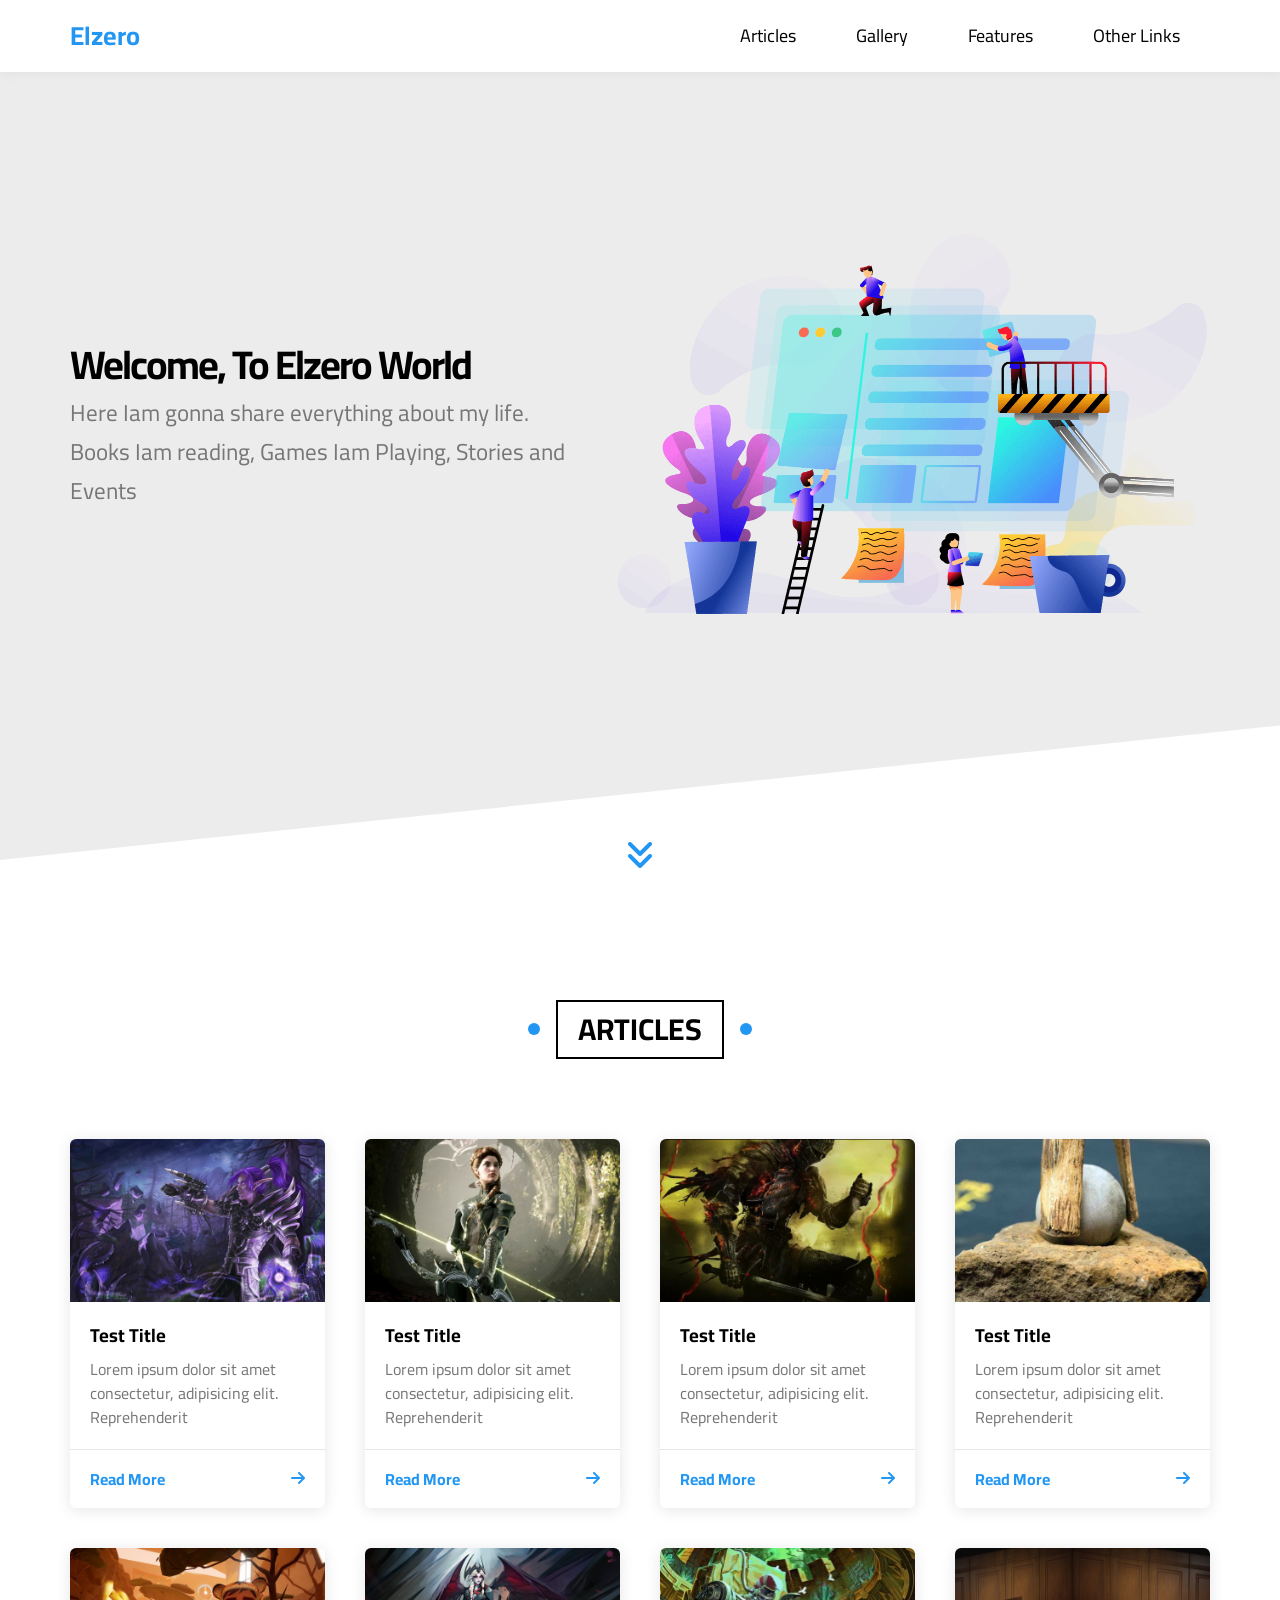
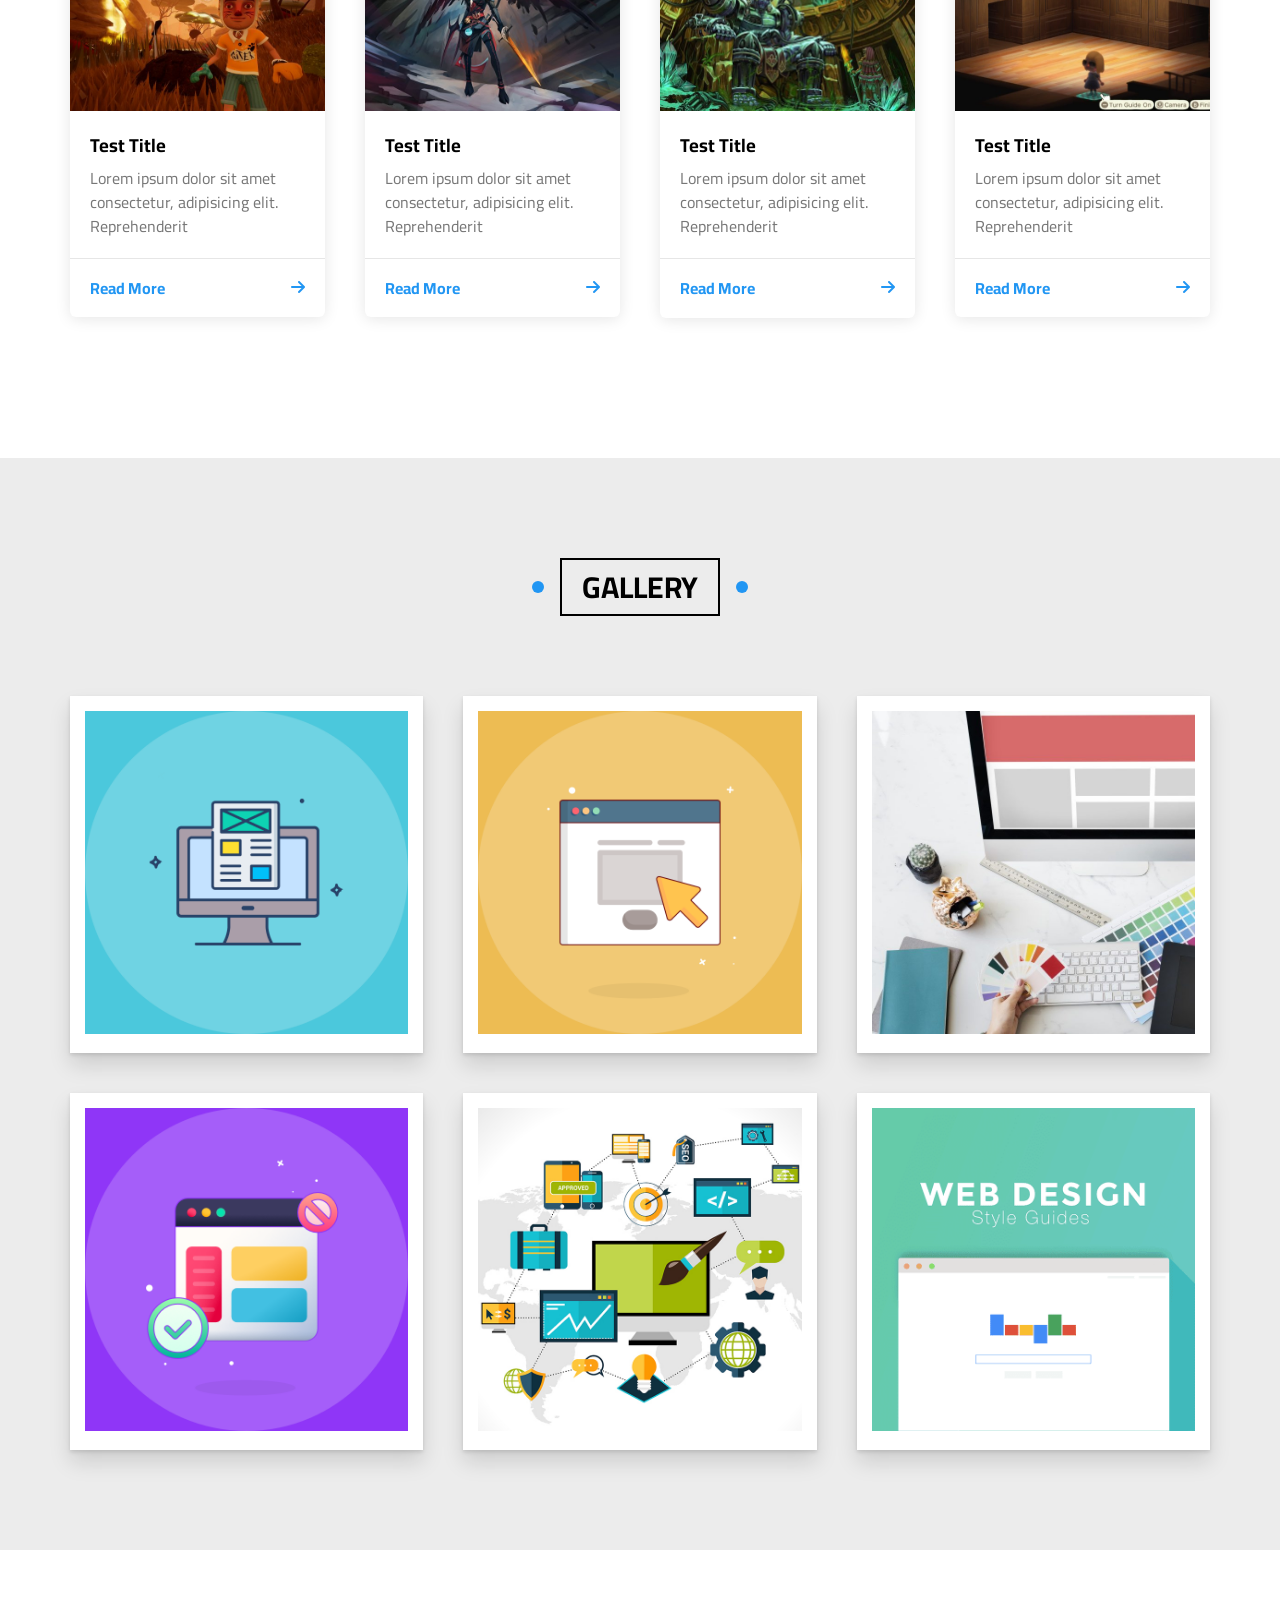
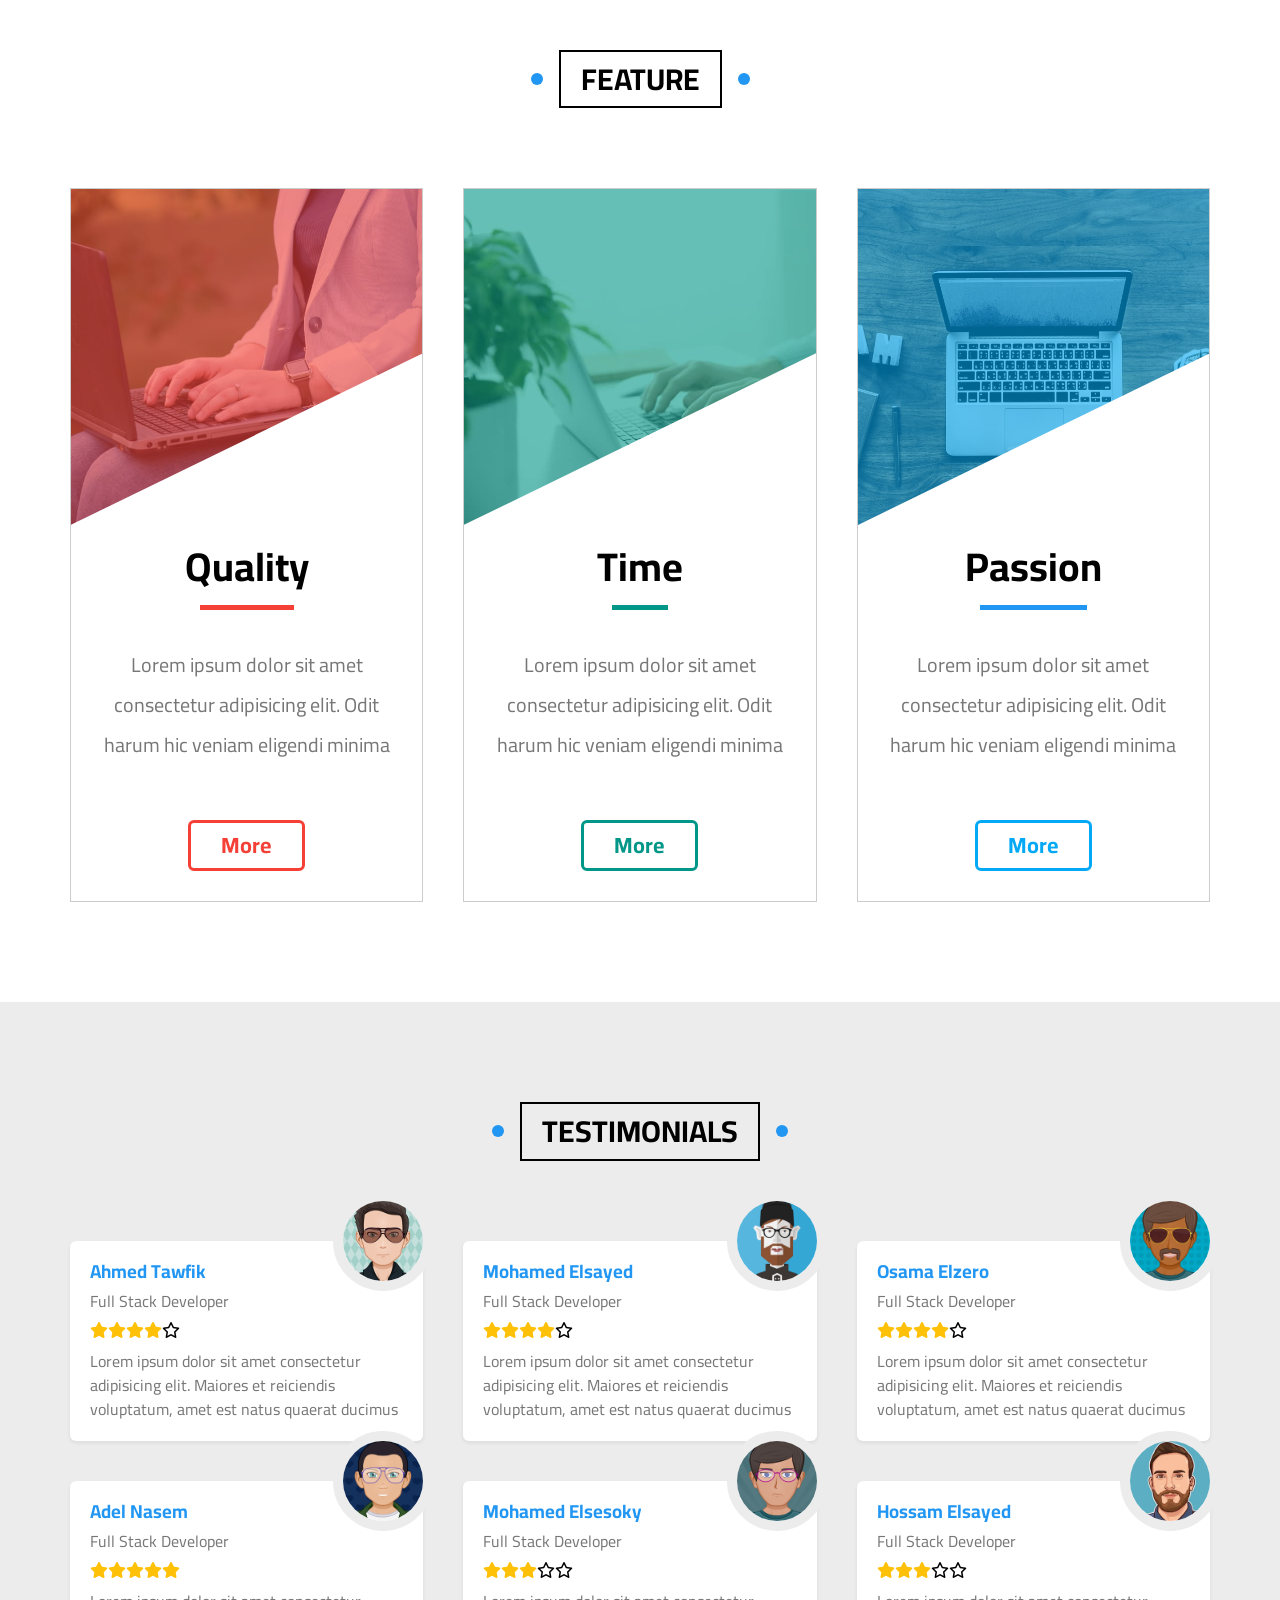
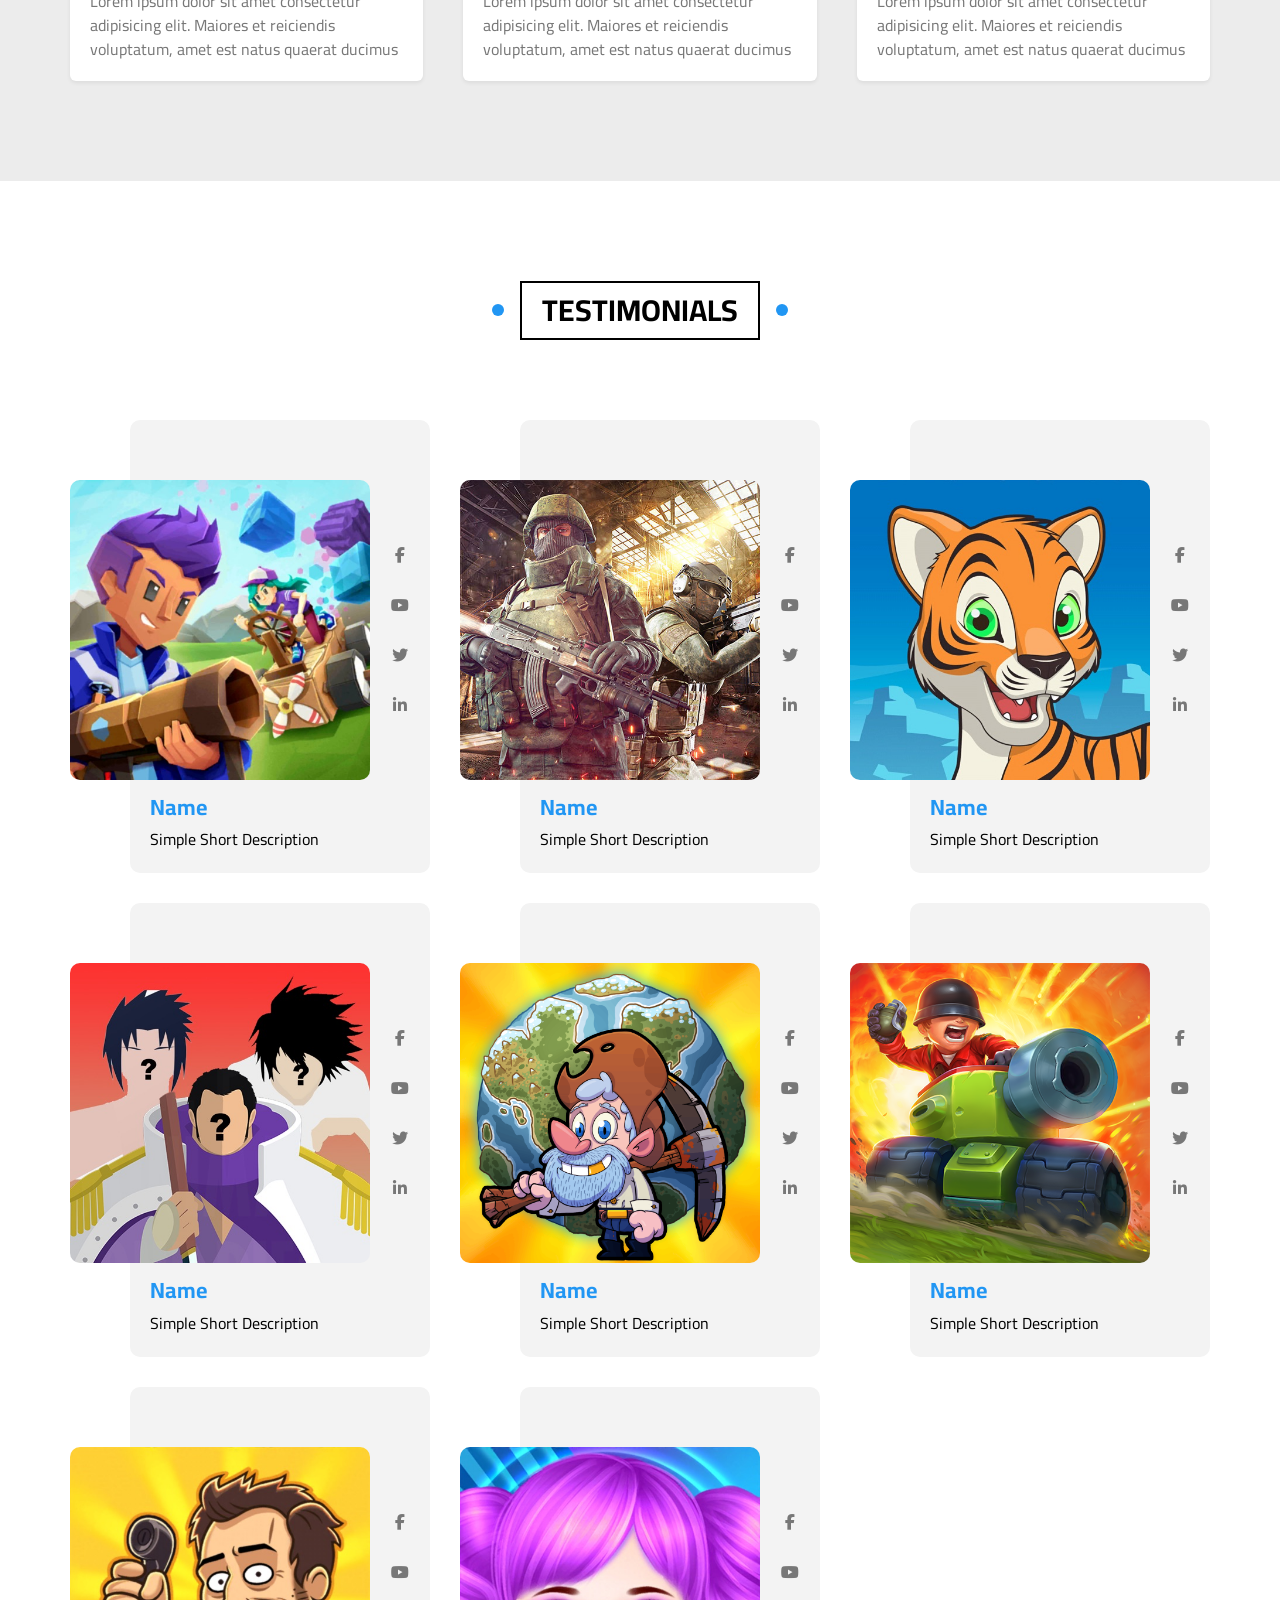
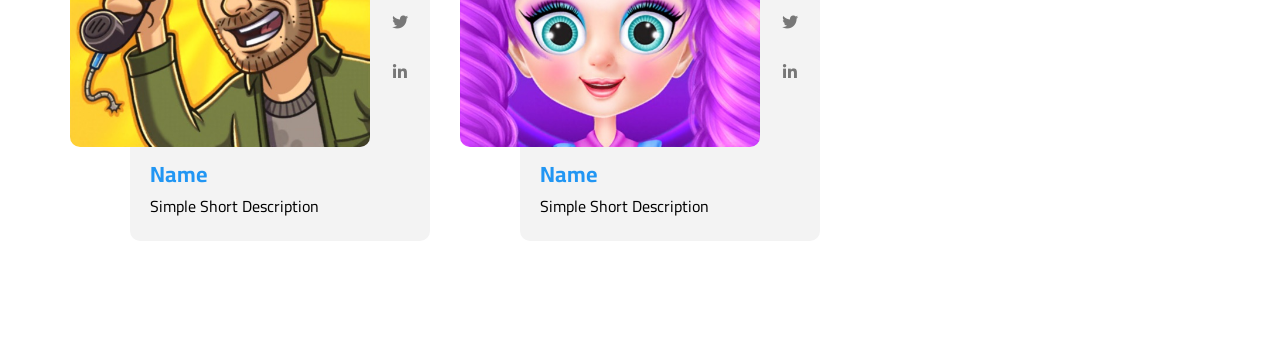
<file: template_3/index.html>
<!DOCTYPE html>
<html lang="en">

<head>
  <meta charset="UTF-8">
  <meta name="viewport" content="width=device-width, initial-scale=1.0">
  <meta http-equiv="refresh" content="">
  <title>Template_3</title>

  <!-- Render all Element normal normalize file css  -->
  <link rel="stylesheet" href="css/normalize.css">
  <!-- Font Awesome Library -->
  <link rel="stylesheet" href="https://cdnjs.cloudflare.com/ajax/libs/font-awesome/6.5.1/css/all.min.css">
  <!-- Css file -->
  <link rel="stylesheet" href="css/style.css">
  <!-- Google Fonts  -->
  <link rel="preconnect" href="https://fonts.googleapis.com">
  <link rel="preconnect" href="https://fonts.gstatic.com" crossorigin>
  <link
    href="https://fonts.googleapis.com/css2?family=Cairo:wght@200..1000&family=Open+Sans:ital,wght@0,300..800;1,300..800&display=swap"
    rel="stylesheet">

</head>

<body>

  <!-- start header  -->
  <header>
    <div class="container">
      <a href="https://elzerowebschool.github.io/HTML_And_CSS_Template_Three/" class="logo" target="_blank">elzero</a>
      <ul class="nav-header">
        <li><a href="">articles</a></li>
        <li><a href="">gallery</a></li>
        <li><a href="">features</a></li>
        <li><a href="">other links</a>
          <!-- start mega-menue  -->
          <div class="mega-menue">
            <div class="image-menue"><img src="images/megamenu.png" alt=""></div>
            <ul class="links">
              <li><a href=""><i class="far fa-comments fa-fw"></i>testimonails</a></li>
              <li> <a href=""><i class="far fa-user fa-fw"></i>team members</a></li>
              <li><a href=""><i class="far fa-building fa-fw"></i>services</a></li>
              <li><a href=""><i class="far fa-check-circle fa-fw"></i>our skills</a></li>
              <li><a href=""><i class="far fa-clipboard fa-fw"></i>how it works</a></li>
            </ul>

            <ul class="links">
              <li><a href=""><i class="far fa-calendar-alt fa-fw"></i>events</a></li>
              <li> <a href=""><i class="fas fa-server fa-fw"></i>pricing plans</a></li>
              <li><a href=""><i class="far fa-play-circle fa-fw"></i>plans videos</a></li>
              <li><a href=""><i class="far fa-chart-bar fa-fw"></i>stats</a></li>
              <li><a href=""><i class="fas fa-percent fa-fw"></i>request a discount</a></li>
            </ul>

          </div>
          <!-- end mega-menue  -->
        </li>
      </ul>
    </div>
  </header>
  <!-- end header  -->

  <!-- start landing  -->
  <div class="landing">
    <div class="container">
      <div class="text-landing">
        <h1>Welcome, To Elzero World</h1>
        <p>Here Iam gonna share everything about my life. Books Iam reading, Games Iam Playing, Stories and Events</p>
      </div>
      <div class="image-landing">
        <img src="images/landing-image (1).png" alt="">
      </div>
      <a href="#articles" class="double-down"><i class="fa-solid fa-angle-double-down"></i></a>
    </div>
  </div>

  <!-- end landing  -->

  <!-- start Articles  -->
  <div class="articles" id="articles">
    <div class="framework">
      <h2>Articles</h2>
    </div>
    <div class="container">


      <div class="col">
        <div class="srv">
          <img src="images/cat-01.jpg" alt="">
          <div class="content-srv">
            <h3>test title</h3>
            <p>Lorem ipsum dolor sit amet consectetur, adipisicing elit. Reprehenderit</p>
          </div>
          <div class="info">
            <a href="">read more</a>
            <i class="fa-solid fa-arrow-right"></i>
          </div>
        </div>
        <div class="srv">
          <img src="images/cat-02.jpg" alt="">
          <div class="content-srv">
            <h3>test title</h3>
            <p>Lorem ipsum dolor sit amet consectetur, adipisicing elit. Reprehenderit</p>
          </div>
          <div class="info">
            <a href="">read more</i></a>
            <i class="fa-solid fa-arrow-right"></i>
          </div>
        </div>
      </div>


      <div class="col">
        <div class="srv">
          <img src="images/cat-03.jpg" alt="">
          <div class="content-srv">
            <h3>test title</h3>
            <p>Lorem ipsum dolor sit amet consectetur, adipisicing elit. Reprehenderit</p>
          </div>
          <div class="info">
            <a href="">read more</a>
            <i class="fa-solid fa-arrow-right"></i>
          </div>
        </div>
        <div class="srv">
          <img src="images/cat-04.jpg" alt="">
          <div class="content-srv">
            <h3>test title</h3>
            <p>Lorem ipsum dolor sit amet consectetur, adipisicing elit. Reprehenderit</p>
          </div>
          <div class="info">
            <a href="">read more</a>
            <i class="fa-solid fa-arrow-right"></i>
          </div>
        </div>
      </div>


      <div class="col">
        <div class="srv">
          <img src="images/cat-05.jpg" alt="">
          <div class="content-srv">
            <h3>test title</h3>
            <p>Lorem ipsum dolor sit amet consectetur, adipisicing elit. Reprehenderit</p>
          </div>
          <div class="info">
            <a href="">read more</a>
            <i class="fa-solid fa-arrow-right"></i>
          </div>
        </div>
        <div class="srv">
          <img src="images/cat-06.jpg" alt="">
          <div class="content-srv">
            <h3>test title</h3>
            <p>Lorem ipsum dolor sit amet consectetur, adipisicing elit. Reprehenderit</p>
          </div>
          <div class="info">
            <a href="">read more</a>
            <i class="fa-solid fa-arrow-right"></i>
          </div>
        </div>
      </div>


      <div class="col">
        <div class="srv">
          <img src="images/cat-07.jpg" alt="">
          <div class="content-srv">
            <h3>test title</h3>
            <p>Lorem ipsum dolor sit amet consectetur, adipisicing elit. Reprehenderit</p>
          </div>
          <div class="info">
            <a href="">read more</a>
            <i class="fa-solid fa-arrow-right"></i>
          </div>
        </div>
        <div class="srv">
          <img src="images/cat-08.jpg" alt="">
          <div class="content-srv">
            <h3>test title</h3>
            <p>Lorem ipsum dolor sit amet consectetur, adipisicing elit. Reprehenderit</p>
          </div>
          <div class="info">
            <a href="">read more</a>
            <i class="fa-solid fa-arrow-right"></i>
          </div>
        </div>
      </div>
    </div>

  </div>
  <!-- start Articles  -->

  <!-- start Gallery -->
  <div class="Gallery">
    <div class="framework">
      <h2>gallery</h2>
    </div>
    <div class="container">

      <div class="col-gal">
        <div class="image"><img src="images/gallery-01.png" alt=""></div>
      </div>

      <div class="col-gal">
        <div class="image"><img src="images/gallery-02.png" alt=""></div>
      </div>

      <div class="col-gal">
        <div class="image"><img src="images/gallery-03.jpg" alt=""></div>
      </div>

      <div class="col-gal">
        <div class="image"><img src="images/gallery-04.png" alt=""></div>
      </div>

      <div class="col-gal">
        <div class="image"><img src="images/gallery-05.jpg" alt=""></div>
      </div>

      <div class="col-gal">
        <div class="image"><img src="images/gallery-06.png" alt=""></div>
      </div>


    </div>
  </div>

  <!-- end Gallery -->

  <!-- start feature  -->
  <div class="feature">
    <div class="framework">
      <h2>feature</h2>
    </div>
    <div class="container">
      <div class="content-feature quality">
        <div class="image-feature"><img src="images/features-01.jpg" alt=""></div>
        <div class="txt-feature">
          <h2>quality</h2>
          <p>Lorem ipsum dolor sit amet consectetur adipisicing elit. Odit harum hic veniam eligendi minima</p>
          <a href="">More</a>
        </div>
      </div>


      <div class="content-feature time">
        <div class="image-feature"><img src="images/features-02.jpg" alt=""></div>
        <div class="txt-feature">
          <h2>time</h2>
          <p>Lorem ipsum dolor sit amet consectetur adipisicing elit. Odit harum hic veniam eligendi minima</p>
          <a href="">More</a>
        </div>
      </div>


      <div class="content-feature passion">
        <div class="image-feature"><img src="images/features-03.jpg" alt=""></div>
        <div class="txt-feature">
          <h2>passion</h2>
          <p>Lorem ipsum dolor sit amet consectetur adipisicing elit. Odit harum hic veniam eligendi minima</p>
          <a href="">More</a>
        </div>
      </div>




    </div>
  </div>

  <!-- end feature  -->

  <!-- start Testimonials -->
  <div class="Testimonials">
    <div class="framework">
      <h2>Testimonials</h2>
    </div>
    <div class="container">
      <div class="box-person">
        <div class="personal-image">
          <img src="images/avatar-06.png" alt="">
        </div>
        <div class="content-person">
          <h3>ahmed tawfik</h3>
          <p>Full Stack Developer</p>
          <div class="rate four"><i class="  fas fa-star"></i><i class=" fas fa-star"></i><i
              class="  fas fa-star"></i><i class="  fas fa-star"></i><i class="  far fa-star"></i></div>
          <p>Lorem ipsum dolor sit amet consectetur adipisicing elit. Maiores et reiciendis voluptatum, amet est natus
            quaerat ducimus</p>
        </div>
      </div>


      <div class="box-person">
        <div class="personal-image">
          <img src="images/avatar-01.png" alt="">
        </div>
        <div class="content-person">
          <h3>mohamed elsayed</h3>
          <p>Full Stack Developer</p>
          <div class="rate four"><i class="  fas fa-star"></i><i class="  fas fa-star"></i><i
              class="  fas fa-star"></i><i class="  fas fa-star"></i><i class="  far fa-star"></i></div>
          <p>Lorem ipsum dolor sit amet consectetur adipisicing elit. Maiores et reiciendis voluptatum, amet est natus
            quaerat ducimus</p>
        </div>
      </div>

      <div class="box-person">
        <div class="personal-image">
          <img src="images/avatar-02.png" alt="">
        </div>
        <div class="content-person">
          <h3>osama elzero</h3>
          <p>Full Stack Developer</p>
          <div class="rate four"><i class="  fas fa-star"></i><i class="  fas fa-star"></i><i
              class="  fas fa-star"></i><i class="  fas fa-star"></i><i class="  far fa-star"></i>
          </div>
          <p>Lorem ipsum dolor sit amet consectetur adipisicing elit. Maiores et reiciendis voluptatum, amet est
            natus
            quaerat ducimus</p>
        </div>
      </div>

      <div class="box-person">
        <div class="personal-image">
          <img src="images/avatar-03.png" alt="">
        </div>
        <div class="content-person">
          <h3>adel nasem</h3>
          <p>Full Stack Developer</p>
          <div class="rate five"><i class="  fas fa-star"></i><i class="  fas fa-star"></i><i
              class="  fas fa-star"></i><i class="  fas fa-star"></i><i class="  fas fa-star"></i>
          </div>
          <p>Lorem ipsum dolor sit amet consectetur adipisicing elit. Maiores et reiciendis voluptatum, amet est natus
            quaerat ducimus</p>
        </div>
      </div>

      <div class="box-person">
        <div class="personal-image">
          <img src="images/avatar-04.png" alt="">
        </div>
        <div class="content-person">
          <h3>mohamed elsesoky</h3>
          <p>Full Stack Developer</p>
          <div class="rate"><i class=" three fas fa-star"></i><i class=" three fas fa-star"></i><i
              class=" three fas fa-star"></i><i class="  far fa-star"></i><i class="  far fa-star"></i>
          </div>
          <p>Lorem ipsum dolor sit amet consectetur adipisicing elit. Maiores et reiciendis voluptatum, amet est natus
            quaerat ducimus</p>
        </div>
      </div>

      <div class="box-person">
        <div class="personal-image">
          <img src="images/avatar-05.png" alt="">
        </div>
        <div class="content-person">
          <h3>hossam elsayed</h3>
          <p class="track">Full Stack Developer</p>
          <div class="rate"><i class=" three fas fa-star"></i><i class=" three fas fa-star"></i><i
              class=" three fas fa-star"></i><i class="  far fa-star"></i><i class="  far fa-star"></i></div>
          <p>Lorem ipsum dolor sit amet consectetur adipisicing elit. Maiores et reiciendis voluptatum, amet est natus
            quaerat ducimus</p>
        </div>
      </div>


    </div>
  </div>

  <!-- start Testimonials -->
  <!-- start team member  -->
  <div class="team-member">
    <div class="framework">
      <h2>Testimonials</h2>
    </div>
    <div class="container">
      <div class="box">
        <div class="content-team">
          <img src="images/team-01.jpg" alt="">
          <div class="social">
            <a href=""><i class="fa-brands fa-facebook-f"></i></a>
            <a href=""><i class="fa-brands fa-youtube"></i></a>
            <a href=""><i class="fa-brands fa-twitter "></i></a>
            <a href=""><i class="fa-brands fa-linkedin-in"></i></a>
          </div>
        </div>
        <div class="info">
          <h3>name</h3>
          <p>Simple Short Description</p>
        </div>
      </div>


      <div class="box">
        <div class="content-team">
          <img src="images/team-02.jpg" alt="">
          <div class="social">
            <a href=""><i class="fa-brands fa-facebook-f"></i></a>
            <a href=""><i class="fa-brands fa-youtube"></i></a>
            <a href=""><i class="fa-brands fa-twitter "></i></a>
            <a href=""><i class="fa-brands fa-linkedin-in"></i></a>
          </div>
        </div>
        <div class="info">
          <h3>name</h3>
          <p>Simple Short Description</p>
        </div>

      </div>

      <div class="box">
        <div class="content-team">
          <img src="images/team-03.jpg" alt="">
          <div class="social">
            <a href=""><i class="fa-brands fa-facebook-f"></i></a>
            <a href=""><i class="fa-brands fa-youtube"></i></a>
            <a href=""><i class="fa-brands fa-twitter "></i></a>
            <a href=""><i class="fa-brands fa-linkedin-in"></i></a>
          </div>
        </div>
        <div class="info">
          <h3>name</h3>
          <p>Simple Short Description</p>
        </div>
      </div>

      <div class="box">
        <div class="content-team">
          <img src="images/team-04.jpg" alt="">
          <div class="social">
            <a href=""><i class="fa-brands fa-facebook-f"></i></a>
            <a href=""><i class="fa-brands fa-youtube"></i></a>
            <a href=""><i class="fa-brands fa-twitter "></i></a>
            <a href=""><i class="fa-brands fa-linkedin-in"></i></a>
          </div>
        </div>
        <div class="info">
          <h3>name</h3>
          <p>Simple Short Description</p>
        </div>
      </div>

      <div class="box">
        <div class="content-team">
          <img src="images/team-05.png" alt="">
          <div class="social">
            <a href=""><i class="fa-brands fa-facebook-f"></i></a>
            <a href=""><i class="fa-brands fa-youtube"></i></a>
            <a href=""><i class="fa-brands fa-twitter "></i></a>
            <a href=""><i class="fa-brands fa-linkedin-in"></i></a>
          </div>
        </div>
        <div class="info">
          <h3>name</h3>
          <p>Simple Short Description</p>
        </div>
      </div>

      <div class="box">
        <div class="content-team">
          <img src="images/team-06.png" alt="">
          <div class="social">
            <a href=""><i class="fa-brands fa-facebook-f"></i></a>
            <a href=""><i class="fa-brands fa-youtube"></i></a>
            <a href=""><i class="fa-brands fa-twitter "></i></a>
            <a href=""><i class="fa-brands fa-linkedin-in"></i></a>
          </div>
        </div>
        <div class="info">
          <h3>name</h3>
          <p>Simple Short Description</p>
        </div>
      </div>

      <div class="box">
        <div class="content-team">
          <img src="images/team-07.jpg" alt="">
          <div class="social">
            <a href=""><i class="fa-brands fa-facebook-f"></i></a>
            <a href=""><i class="fa-brands fa-youtube"></i></a>
            <a href=""><i class="fa-brands fa-twitter "></i></a>
            <a href=""><i class="fa-brands fa-linkedin-in"></i></a>
          </div>
        </div>
        <div class="info">
          <h3>name</h3>
          <p>Simple Short Description</p>
        </div>
      </div>

      <div class="box">
        <div class="content-team">
          <img src="images/team-08.jpg" alt="">
          <div class="social">
            <a href=""><i class="fa-brands fa-facebook-f"></i></a>
            <a href=""><i class="fa-brands fa-youtube"></i></a>
            <a href=""><i class="fa-brands fa-twitter "></i></a>
            <a href=""><i class="fa-brands fa-linkedin-in"></i></a>
          </div>
        </div>
        <div class="info">
          <h3>name</h3>
          <p>Simple Short Description</p>
        </div>
      </div>


    </div>
  </div>
  <!-- start team member  -->



</body>

</html>
</file>
<file: template_3/css/style.css>
/* start variable */
:root {
    --main-color: #2196f3;
    --main-color-hov: #1787e0;
    --main-transition: 0.3s;
    --main-padding-top: 100px;
    --main-padding-bottom: 100px;
    --color-p: #777;
    --background-section: #ececec
}

/* end variable  */

/* start global rool */
* {
    -webkit-box-sizing: border-box;
    -moz-box-sizing: border-box;
    box-sizing: border-box;
    margin: 0;
    padding: 0;
}

body {
    font-family: "Cairo", serif;
}

img {
    max-width: 100%;
}

a {
    text-decoration: none;
}

html {
    scroll-behavior: smooth;
}

ul {
    list-style: none;
}

.container {
    padding-left: 15px;
    padding-right: 15px;
    margin-left: auto;
    margin-right: auto;
}

/* small */
@media (min-width:768px) {
    .container {
        width: 750px;
    }
}

/* Medium */
@media (min-width:992px) {
    .container {
        width: 970px;
    }
}

/* Large  */
@media (min-width:1200px) {
    .container {
        width: 1170px;
    }
}

/* end global rool */

/* srart header  */
header {
    box-shadow: 0 0 10px #ddd;
    position: relative;
}

header .container {
    display: flex;
    justify-content: space-between;
    align-items: center;
    flex-wrap: wrap;
    position: relative;
}

header .container .logo {
    text-transform: capitalize;
    color: var(--main-color);
    height: 72px;
    /*علشان يحافظ علي ارتفاعه لو جيت غيرت حاجه من اللينكات  نفس ارتفاع ال هيدر*/
    display: flex;
    justify-content: center;
    align-items: center;
    font-size: 26px;
    font-weight: bold;
}

header .nav-header {
    display: flex;
}

header .nav-header>li>a {
    display: flex;
    justify-content: center;
    align-items: center;
    height: 72px;
    color: black;
    text-transform: capitalize;
    padding: 0 30px;
    position: relative;
    transition: var(--main-transition);
    font-size: 18px;
}

header .nav-header>li>a:hover {
    color: var(--main-color-hov);
    background-color: #FAFAFA;
}

header .nav-header>li>a::after {
    position: absolute;
    content: "";
    background-color: var(--main-color);
    width: 100%;
    height: 4px;
    left: 0;
    /*ممكن تخلي الليفت سالب 100 في الميه وتخفيه بالاوفر فلو وتخلي الليفت زيرو في الهوفر (دي طريقه تانيه) */
    top: 0;
    transform: scale(0);
    transition: transform var(--main-transition);
    transform-origin: left;
}

header .nav-header>li>a:hover::after {
    transform: scale(1);
}

@media (max-width:768px) {
    header .container .logo {
        width: 100%;
        height: 50px;
    }

    header .nav-header {
        margin: auto;
    }

    header .nav-header>li>a {
        padding: 10px !important;
        font-size: 15px !important;
        height: 40px !important;
        margin-bottom: 5px;
    }
}

/* end header  */
/* <!-- start  mega-menue  --> */
header .mega-menue {
    display: flex;
    background-color: white;
    border-bottom: 3px solid var(--main-color);
    position: absolute;
    padding: 30px;
    left: 0;
    gap: 40px;
    width: 100%;
    z-index: -1;
    top: calc(100% + 50px);
    transition: top var(--main-transition), opacity var(--main-transition);
    opacity: 0;
}

header .nav-header>li:hover .mega-menue {
    top: calc(100% + 1px);
    opacity: 1;
    z-index: 100;
}

header .mega-menue .links {
    flex: 1;
    min-width: 250px;
}

header .mega-menue .links li {
    position: relative;
}

header .mega-menue .links li::after {
    content: "";
    position: absolute;
    top: 0;
    left: 0;
    width: 0;
    height: 100%;
    background-color: #FAFAFA;
    transition: var(--main-transition);
    z-index: -1;
}

header .mega-menue .links li:hover:after {
    width: 100%;

}

header .mega-menue .links li:not(:last-child) {
    border-bottom: 1px solid #e9e6e6e6;
}

header .mega-menue .links li a {
    padding: 15px;
    font-size: 18px;
    font-weight: bold;
    color: var(--main-color);
    display: block;
    text-transform: capitalize;
}

header .mega-menue .links li a i {
    margin-right: 10px;
}

@media(max-width:991px) {
    header .mega-menue .image-menue {
        display: none;
    }
}

@media(max-width:767px) {
    header .mega-menue {
        flex-direction: column;
        gap: 0;
        padding: 5px;
    }

    header .mega-menue .links:nth-of-type(1) li:last-child {
        border-bottom: 1px solid #e9e6e6e6;
    }

}


/* <!-- end  mega-menue  --> */

/* start landing */
.landing {
    position: relative;
    overflow: hidden;
}

.landing::after {
    content: "";
    position: absolute;
    width: 100%;
    height: 100%;
    background-color: #ececec;
    top: -40px;
    left: 0;
    z-index: -1;
    transform: skewY(-6deg);
    transform-origin: top left;
}

.landing .container {
    display: flex;
    justify-content: center;
    align-items: center;
    padding-bottom: 120px;
    min-height: calc(100vh - 72px);
    /*-حجم header */
}

.landing .text-landing {
    flex: 1;
}

.landing .text-landing h1 {
    font-size: 40px;
    letter-spacing: -2px;
    margin: 0;
}

.landing .text-landing p {
    font-size: 23px;
    line-height: 1.7;
    margin: 5px 0 0;
    color: var(--color-p);
    max-width: 500px;
}

.landing .image-landing img {
    position: relative;
    animation: up-down 5s linear infinite;
    width: 600px;
}

@keyframes up-down {
    0% {
        top: 0
    }

    50% {
        top: -50px;
    }

    100% {
        top: 0;
    }
}

.landing .double-down {
    color: var(--main-color);
    position: absolute;
    bottom: 30px;
    left: 50%;
    transform: translateX(-50%);
    transition: var(--main-transition);
}

.landing .double-down:hover {
    color: var(--main-color-hov);
}

.landing .double-down i {
    animation: bouncing 1.5s infinite;
    font-size: 2rem;
}

@keyframes bouncing {

    0%,
    10%,
    20%,
    50%,
    80%,
    100% {
        transform: translateY(0);
    }

    40%,
    60% {
        transform: translateY(-15px);
    }


}

@media (max-width:992px) {
    .landing .image-landing {
        display: none;
    }

    .landing .text-landing {
        text-align: center;
    }

    .landing .text-landing p {
        margin: 10px auto;
    }
}

@media (max-width:768px) {
    .landing .text-landing h1 {
        font-size: 28px;
    }

    .landing .text-landing p {
        font-size: 18px;
    }
}

/* end landing  */

/* start frame-work  */
.framework h2 {
    font-size: 30px;
    padding: 10px 20px;
    border: 2px solid;
    width: fit-content;
    margin: 0 auto 80px;
    position: relative;
    transition: var(--main-transition);
    text-transform: uppercase;
    z-index: 100;
}

.framework h2::after {
    content: "";
    position: absolute;
    width: 12px;
    height: 12px;
    background-color: var(--main-color);
    border-radius: 50%;
    transform: translateY(-50%);
    top: 50%;
    right: -30px;
    z-index: -1;
    transition: 0.5s;
}

.framework h2::before {
    content: "";
    position: absolute;
    width: 12px;
    height: 12px;
    background-color: var(--main-color);
    border-radius: 50%;
    left: -30px;
    transform: translateY(-50%);
    top: 50%;
    transition: 0.5s;
    z-index: -1;
}

.framework h2:hover {
    color: white;
    border: 2px solid white;
    transition-delay: 0.5s;
}

.framework h2:hover:before {
    animation: left-move 0.5s linear forwards;
}

.framework h2:hover::after {
    animation: right-move 0.5s linear forwards;
}

@keyframes left-move {
    50% {
        left: 0;
    }

    100% {
        left: 0;
        width: 50%;
        height: 100%;
        border-radius: 0;
    }
}

@keyframes right-move {
    50% {
        right: 0;
    }

    100% {
        right: 0;
        width: 51%;
        height: 100%;
        border-radius: 0;
    }
}

/* end frame-work  */

/* start Articles  */
.articles {
    padding-top: var(--main-padding-top);
    padding-bottom: var(--main-padding-bottom);
}

.articles .container {
    display: grid;
    grid-template-columns: repeat(auto-fill, minmax(250px, 1fr));
    gap: 40px;
}

.articles .container .srv {
    margin-bottom: 40px;
    box-shadow: 0 2px 15px rgb(0 0 0 / 10%);
    background-color: white;
    border-radius: 6px;
    overflow: hidden;
    /*علشان في البوردر ريديس الصوره كانت طالعه والبوردر ريديس مكنش شغال علي الصوره*/
    transition: transform var(--main-transition), box-shadow var(--main-transition);
}

.articles .container .srv:hover {
    transform: translateY(-10px);
    box-shadow: 0 2px 15px rgb(0 0 0 / 20%);
}

.articles .container .srv .content-srv {
    padding: 20px;
}

.articles .container .srv .content-srv h3 {
    text-transform: capitalize;
    margin: 0;
}

.articles .container .srv .content-srv p {
    line-height: 1.5;
    color: var(--color-p);
    margin: 10px 0 0 0;
}

.articles .container .srv .info {
    padding: 20px;
    border-top: 1px solid #e6e6e6;
    display: flex;
    justify-content: space-between;
}

.articles .container .srv .info a {
    color: var(--main-color);
    text-transform: capitalize;
    font-weight: bold;
}

.articles .container .srv .info i {
    color: var(--main-color);
}

.articles .container .srv:hover .info i {
    animation: move-arrow 0.6s linear infinite;
}

@keyframes move-arrow {
    100% {
        transform: translateX(10px);
    }

}


/* end Articles  */

/* start gallary  */

.Gallery {
    padding-top: var(--main-padding-top);
    padding-bottom: var(--main-padding-bottom);
    background-color: var(--background-section);
    position: relative;
}

.Gallery .container {
    display: grid;
    grid-template-columns: repeat(auto-fill, minmax(300px, 1fr));
    gap: 40px;
}

.Gallery .col-gal {
    padding: 15px;
    background-color: white;
    box-shadow: 0px 12px 20px 0px rgb(0 0 0 / 13%), 0px 2px 4px 0px rgb(0 0 0 / 12%);
}

.Gallery .col-gal .image {
    position: relative;
    overflow: hidden;
}

.Gallery .col-gal .image::after {
    content: "";
    position: absolute;
    background-color: rgb(255 255 255 / 20%);
    width: 0;
    height: 0;
    transform: translate(-50%, -50%);
    top: 50%;
    left: 50%;
    opacity: 0;
    z-index: 2;
}

.Gallery .col-gal .image:hover::after {
    animation: flash 0.7s;


}

@keyframes flash {

    0%,
    40% {
        opacity: 1;
    }

    100% {
        opacity: 0;
        width: 200%;
        height: 200%;
    }
}

.Gallery .col-gal .image img {
    transition: var(--main-transition);
}


.Gallery .col-gal .image:hover img {
    transform: rotate(5deg) scale(1.1);
}

/* end gallary  */

/* start feature  */
.feature {
    padding-top: var(--main-padding-top);
    padding-bottom: var(--main-padding-bottom);
}

.feature .container {
    display: grid;
    grid-template-columns: repeat(auto-fill, minmax(300px, 1fr));
    gap: 40px;
}

.feature .container .content-feature {
    text-align: center;
    border: 1px solid #ccc;
}

.feature .container .image-feature {
    position: relative;
    overflow: hidden;
}

.feature .container .image-feature::after {
    content: "";
    position: absolute;
    width: 79%;
    height: 134%;
    background-color: white;
    /* transform: rotate(70deg); */
    transform: skew(-64deg, 32deg);
    bottom: -282px;
    left: 47px;
    transition: var(--main-transition);
}

.feature .container .content-feature:hover .image-feature::after {
    /* transform: rotate(-70deg); */
    transform: skew(64deg, -32deg);
    bottom: -281px;
    left: 21px;
}


.feature .container .image-feature::before {
    content: "";
    position: absolute;
    width: 100%;
    height: 100%;
    top: 0px;
    left: 0;

}

.feature .quality .image-feature::before {
    background-color: rgb(244 64 54 / 60%);
}

.feature .time .image-feature::before {
    background-color: rgb(0 150 136 / 60%)
}

.feature .passion .image-feature::before {
    background-color: rgb(3 169 244 / 60%);
}

.feature .container .content-feature .txt-feature h2 {
    text-transform: capitalize;
    margin: auto;
    width: fit-content;
    font-size: 40px;
    position: relative;
}

.feature .container .content-feature .txt-feature h2::after {
    content: "";
    position: absolute;
    width: calc(100% - 30px);
    height: 5px;
    bottom: -20px;
    left: 15px;
}

.feature .container .passion .txt-feature h2::after {
    background-color: var(--main-color);
}

.feature .container .time .txt-feature h2::after {
    background-color: #009688;
}

.feature .container .quality .txt-feature h2::after {
    background-color: #f44036;
}



.feature .container .content-feature .txt-feature p {
    margin: 30px 0;
    font-size: 20px;
    line-height: 2;
    padding: 25px;
    color: var(--color-p);
}

.feature .container .content-feature .txt-feature a {
    display: block;
    font-size: 22px;
    padding: 10px 30px;
    margin: 0 auto 30px;
    font-weight: bold;
    border-width: 3px;
    border-style: solid;
    border-radius: 6px;
    width: fit-content;
    position: relative;
    transition: var(--main-transition);
}

.feature .container .time .txt-feature a {
    color: rgb(0, 150, 136);
    border-color: rgb(0, 150, 136);
    background: linear-gradient(to right, rgb(0, 150, 136) 50%, white 50%);
    background-size: 200% 100%;
    background-position: right bottom;
}

.feature .container .quality .txt-feature a {
    color: rgb(244, 64, 54);
    border-color: rgb(244, 64, 54);
    background: linear-gradient(to right, rgb(244, 64, 54) 50%, white 50%);
    background-size: 200% 100%;
    background-position: right bottom;
}

.feature .container .passion .txt-feature a {
    color: rgb(3, 169, 244);
    border-color: rgb(3, 169, 244);
    background: linear-gradient(to right, rgb(3, 169, 244) 50%, white 50%);
    background-size: 200% 100%;
    background-position: right bottom;
}

.feature .container .content-feature:hover .txt-feature a {
    color: white;
    background-position: left bottom;
}


/* end feature  */

/* start Testimonials */
.Testimonials {
    padding-top: var(--main-padding-top);
    padding-bottom: var(--main-padding-bottom);
    background-color: var(--background-section);
}

.Testimonials .container {
    display: grid;
    grid-template-columns: repeat(auto-fill, minmax(300px, 1fr));
    gap: 40px;
}

.Testimonials .box-person {
    display: flex;
    flex-direction: row-reverse;
    padding: 20px;
    background-color: white;
    box-shadow: 0 2px 4px rgb(0 0 0 / 7%);
    border-radius: 6px;
    position: relative;
}

.Testimonials .box-person .content-person h3 {
    margin: 0 0 10px;
    text-transform: capitalize;
    color: var(--main-color);
}

.Testimonials .box-person .content-person p:first-of-type {
    color: var(--color-p);
    margin: 0 0 10px;
}

.Testimonials .box-person .content-person .four i:not(:last-child),
.Testimonials .box-person .content-person .five i,
.Testimonials .box-person .content-person .rate .three {
    color: #ffc107
}

.Testimonials .box-person .content-person p:last-child {
    color: var(--color-p);
    line-height: 1.5;
    margin-top: 10px;
    margin-bottom: 0;
}


.Testimonials .box-person .personal-image img {
    position: absolute;
    width: 100px;
    height: 100px;
    border-radius: 50%;
    border: 10px solid var(--background-section);
    top: -50px;
    right: -10px;
}

.Testimonials .box-person .personal-image img:hover {
    animation: rotate 1s;
}

@keyframes rotate {
    0% {
        transform: rotate(0);
    }

    100% {
        transform: rotate(360deg);
    }
}

/* end Testimonials */

/* start teammember  */
.team-member {
    padding-top: var(--main-padding-top);
    padding-bottom: var(--main-padding-bottom);
    position: relative;
}

.team-member .container {
    display: grid;
    grid-template-columns: repeat(auto-fill, minmax(300px, 1fr));
    gap: 30px;
}

.team-member .box {
    position: relative;
}

.team-member .box::after,
.team-member .box::before{
    content: "";
    position: absolute;
    height: 100%;
    top: 0;
    right: 0;
    border-radius: 10px;
    transition: var(--main-transition);
}
  
.team-member .box::after{
    width: calc(100% - 60px);
    background-color: #f3f3f3;
    z-index: -2;
}

.team-member .box::before{
    width: 0;
    background-color: #e4e4e4;
    z-index: -1;
}

.team-member .box:hover::before{
    width: calc(100% - 60px);
}

.team-member .box .content-team {
    display: flex;
    align-items: center;
    padding-top: 60px;
}

.team-member .box .content-team img {
    width: calc(100% - 60px);
    border-radius: 10px;
    transition: var(--main-transition);
}

.team-member .box:hover .content-team img{
    filter: grayscale(100%);
}

.team-member .box .content-team .social {
    display: flex;
    flex-direction: column;
    align-items: center;
    width: 60px;
    gap: 20px;
}

.team-member .box .content-team .social a {
    width: 60px;
    height: 30px;
    justify-content: center;
    display: flex;
    align-items: center;
}

.team-member .box .content-team .social a i {
    color: var(--color-p);
    transition: var(--main-transition);
}

.team-member .box .content-team .social a:hover i{
    color: var(--main-color-hov);
} 


.team-member .box .info {
    padding-left: 80px;
}

.team-member .box .info h3 {
    margin-bottom: 0;
    margin-top: 15px;
    font-size: 22px;
    text-transform: capitalize;
    color: var(--main-color);
}

.team-member .box:hover .info h3{
    color: #777;
}

.team-member .box .info p {
    margin-top: 10px;
    margin-bottom: 25px;
}

/* end team member  */
</file>
